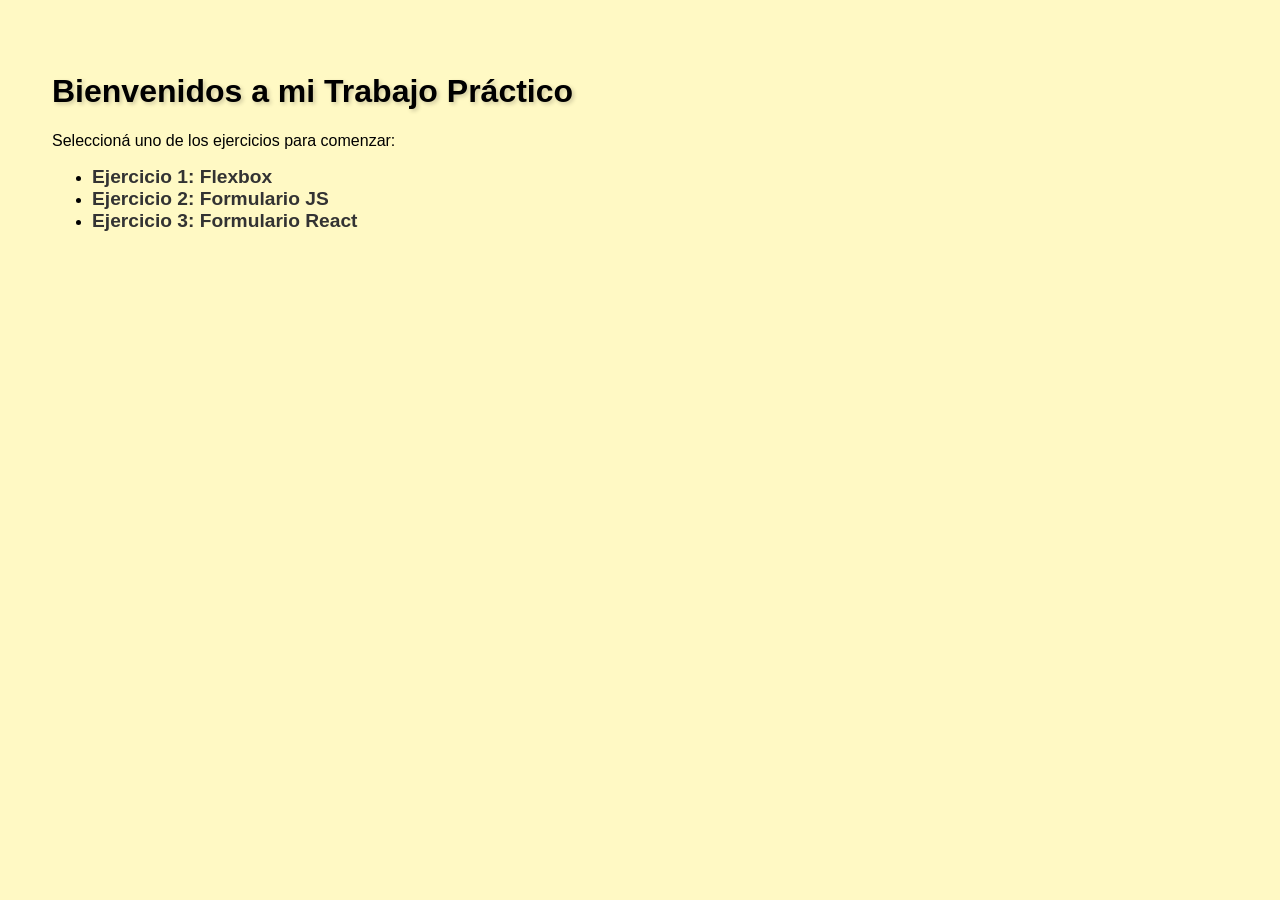
<file: index.html>
<!DOCTYPE html>
<html lang="es">
<head>
    <meta charset="UTF-8">
    <meta name="viewport" content="width=device-width, initial-scale=1.0">
    <title>Mi Trabajo Práctico</title>
    <link rel="stylesheet" href="css/styles.css">
</head>
<body class="home">
    <h1>Bienvenidos a mi Trabajo Práctico</h1>
    <p>Seleccioná uno de los ejercicios para comenzar:</p>
    <ul>
        <li><a href="flexbox.html">Ejercicio 1: Flexbox</a></li>
        <li><a href="personas.html">Ejercicio 2: Formulario JS</a></li>
        <li><a href="react.html">Ejercicio 3: Formulario React</a></li>
    </ul>
</body>
</html>
</file>
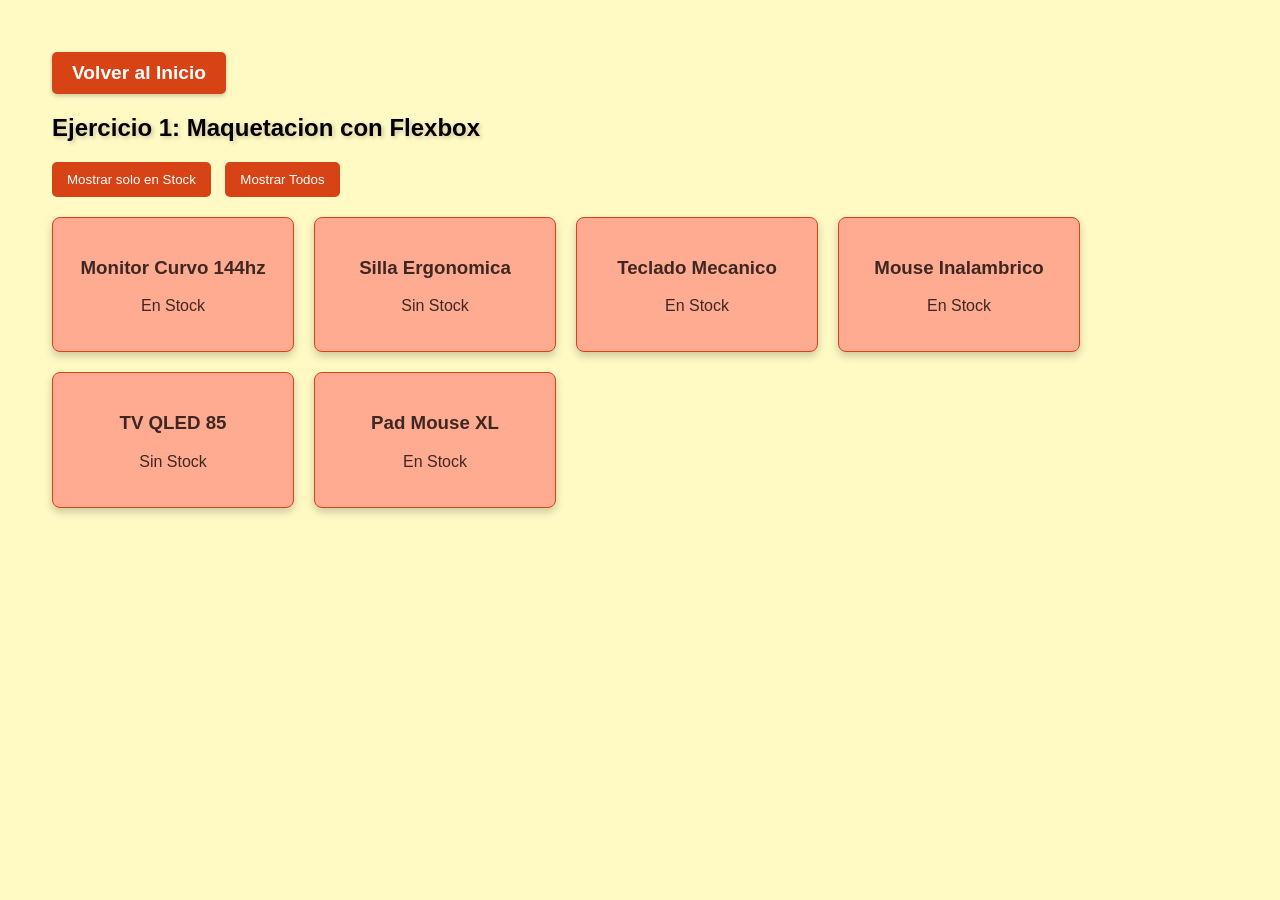
<file: flexbox.html>
<!DOCTYPE html>
<html lang="es">
<head>
    <meta charset="UTF-8">
    <meta name="viewport" content="width=device-width, initial-scale=1.0">
    <title>Ejercicio 1 - Flexbox</title>
    <link rel="stylesheet" href="css/styles.css">
</head>
<body class="flex-page">
    <a href="index.html" class="volver">Volver al Inicio</a>
    <h2>Ejercicio 1: Maquetacion con Flexbox</h2>
    
    <div class="controles">
        <button id="btn-filtrar">Mostrar solo en Stock</button>
        <button id="btn-reset">Mostrar Todos</button>
    </div>

    <div id="contenedor-tarjetas" class="contenedor-flex"></div>

    <script src="JS/flexbox.js"></script>
</body>
</html>
</file>
<file: css/styles.css>
body.home {
    background-color: #fff9c4;
    color: #000;
    font-family: 'Arial', sans-serif;
    padding: 20px;
}

body.home h1 {
    text-shadow: 2px 2px 4px rgba(0,0,0,0.2);
}

.home a {
    color: #333;
    font-weight: bold;
    text-decoration: none;
}

.home a:hover {
    color: #000;
    text-decoration: underline;
}

body.flex-page {
    background-color: #fff9c4;
    color: #000;
    font-family: 'Arial', sans-serif;
    padding: 20px;
}

body.flex-page h2 {
    text-shadow: 2px 2px 4px rgba(0,0,0,0.2);
}

.flex-page .tarjeta {
    background-color: #FFAB91;
    border: 1px solid #d84315;
    color: #3e2723;
    box-shadow: 0 4px 8px rgba(0,0,0,0.2);
    text-align: center;
    border-radius: 8px;
    padding: 20px;
    width: 200px;
}

.flex-page button {
    background-color: #d84315;
    color: white;
}

.flex-page button:hover {
    background-color: #bf360c;
}

body.people-page {
    background-color: #fff9c4;
    color: #000;
    font-family: 'Arial', sans-serif;
    padding: 20px;
}

body.people-page h2 {
    text-shadow: 2px 2px 4px rgba(0,0,0,0.2);
}

body.people-page form, body.people-page table {
    background-color: #FFAB91;
    border: 1px solid #d84315;
    box-shadow: 0 4px 8px rgba(0,0,0,0.2);
}

body.people-page th {
    background-color: #d84315;
}

body.people-page button {
    background-color: #d84315;
    color: white;
}

body.people-page button:hover {
    background-color: #bf360c;
}

body.react-page {
    background-color: #fff9c4;
    color: #000;
    font-family: 'Arial', sans-serif;
    padding: 20px;
}

body.react-page h2 {
    text-shadow: 2px 2px 4px rgba(0,0,0,0.2);
}

body.react-page form, body.react-page table {
    background-color: #FFAB91;
    border: 1px solid #d84315;
    box-shadow: 0 4px 8px rgba(0,0,0,0.2);
}

body.react-page th {
    background-color: #d84315;
}

body.react-page button {
    background-color: #d84315;
    color: white;
}

body.react-page button:hover {
    background-color: #bf360c;
}

body {
    font-family: Arial, sans-serif;
    margin: 2rem;
    background-color: #f4f4f9;
}

nav ul {
    list-style: none;
    padding: 0;
}

nav li {
    margin-bottom: 10px;
}

a {
    text-decoration: none;
    color: #0056b3;
    font-size: 1.2rem;
}

a:hover {
    text-decoration: underline;
}

.volver {
    display: inline-block;
    padding: 10px 20px;
    background-color: #d84315; 
    color: white !important;
    text-decoration: none !important;
    border-radius: 5px;
    font-weight: bold;
    box-shadow: 0 2px 4px rgba(0,0,0,0.2);
    transition: background-color 0.3s;
}

.volver:hover {
    background-color: #bf360c;
    text-decoration: none !important;
}

.controles {
    margin-bottom: 20px;
}

button {
    padding: 10px 15px;
    cursor: pointer;
    background-color: #0056b3;
    color: white;
    border: none;
    border-radius: 5px;
    margin-right: 10px;
}

.contenedor-flex {
    display: flex;
    flex-wrap: wrap;
    gap: 20px;
    justify-content: flex-start;
    margin-top: 20px;
}

form {
    background: white;
    padding: 20px;
    border-radius: 8px;
    max-width: 400px;
    margin-bottom: 20px;
    box-shadow: 0 2px 4px rgba(0,0,0,0.1);
}

input {
    display: block;
    width: 90%;
    margin-bottom: 10px;
    padding: 8px;
}

table {
    width: 100%;
    border-collapse: collapse;
    background: white;
    margin-top: 20px;
}

th, td {
    border: 1px solid #ddd;
    padding: 12px;
    text-align: left;
}

th {
    background-color: #0056b3;
    color: white;
}

.btn-eliminar {
    background-color: #dc3545;
    color: white;
    padding: 5px 10px;
    border: none;
    border-radius: 3px;
    cursor: pointer;
}
</file>
